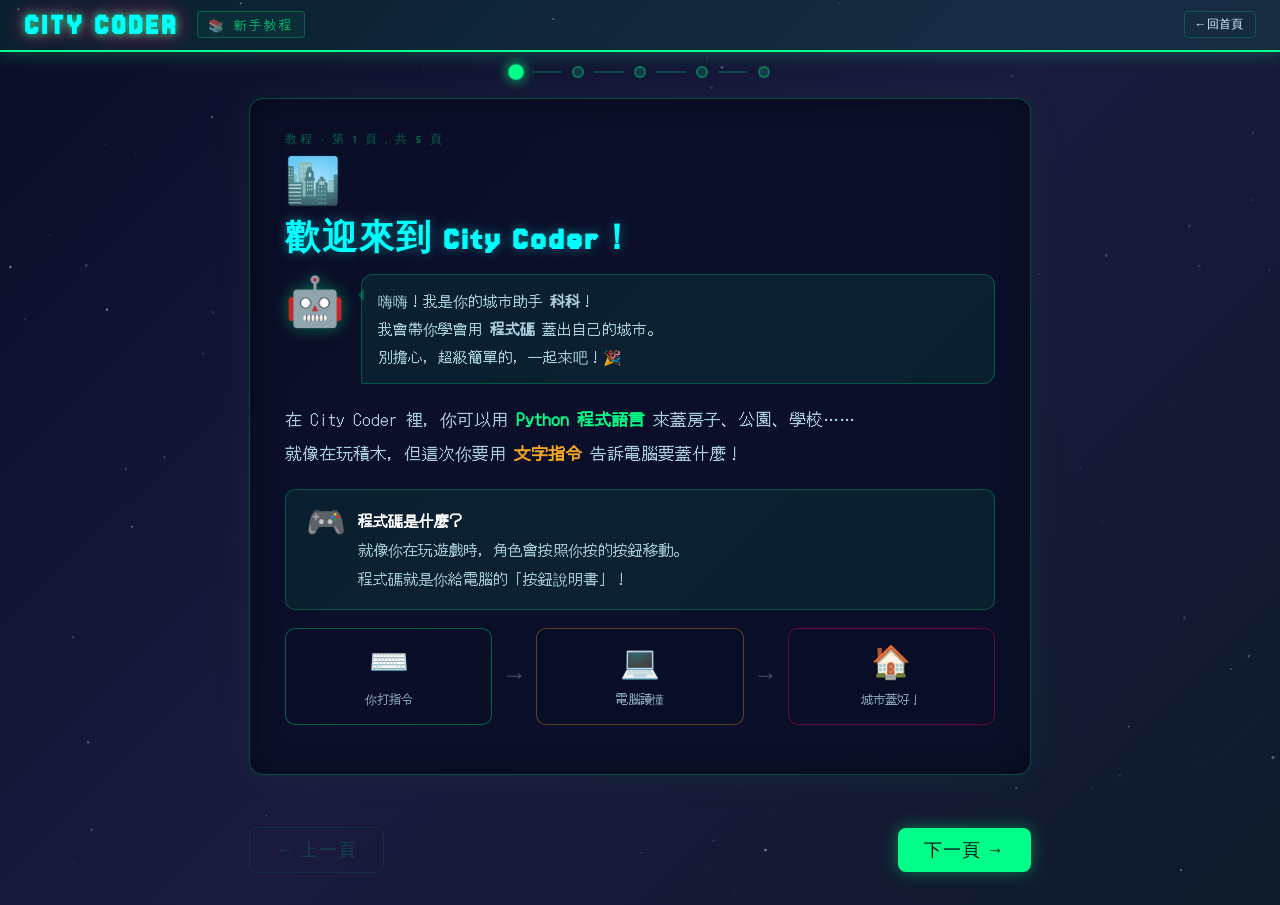
<file: tutorial.html>
<!DOCTYPE html>
<html lang="zh-TW">
<head>
    <meta charset="UTF-8">
    <meta name="viewport" content="width=device-width, initial-scale=1.0">
    <title>新手教程 — City Coder</title>
    <link rel="icon" href="assets/images/logo.png" type="image/png">
    <link rel="preconnect" href="https://fonts.googleapis.com">
    <link rel="preconnect" href="https://fonts.gstatic.com" crossorigin>
    <link href="https://fonts.googleapis.com/css2?family=Jersey+15&family=Oxanium:wght@200..800&family=DotGothic16&family=Reddit+Sans:ital,wght@0,200..900;1,200..900&display=swap" rel="stylesheet">
    <link rel="stylesheet" href="tutorial-style.css">
    <link rel="stylesheet" href="responsive.css">
</head>
<body>

<canvas id="stars-canvas"></canvas>

<header class="header">
    <a href="index.html"><h1>CITY CODER</h1></a>
    <span class="header-badge">📚 新手教程</span>
    <a class="header-back" href="index.html">← 回首頁</a>
</header>

<!-- Progress indicator -->
<div class="progress-bar" id="progressBar"></div>

<!-- ════════════════════════════════════════════
     SLIDES
════════════════════════════════════════════ -->
<div class="slides-wrap">

    <!-- ── Slide 0: Welcome ── -->
    <div class="slide active" id="slide-0">
        <div class="card">
            <span class="slide-num">教程 · 第 1 頁，共 5 頁</span>
            <span class="slide-emoji">🏙️</span>
            <h2 class="slide-title">歡迎來到 City Coder！</h2>
            <div class="mascot-row">
                <span class="mascot-icon">🤖</span>
                <div class="mascot-bubble">
                    嗨嗨！我是你的城市助手 <strong>科科</strong>！<br>
                    我會帶你學會用 <strong>程式碼</strong> 蓋出自己的城市。<br>
                    別擔心，超級簡單的，一起來吧！🎉
                </div>
            </div>
            <p class="slide-desc">
                在 City Coder 裡，你可以用 <span class="hl-green">Python 程式語言</span> 來蓋房子、公園、學校……<br>
                就像在玩積木，但這次你要用 <strong>文字指令</strong> 告訴電腦要蓋什麼！
            </p>
            <div class="analogy-box green">
                <span class="analogy-icon">🎮</span>
                <div class="analogy-text">
                    <strong>程式碼是什麼？</strong><br>
                    就像你在玩遊戲時，角色會按照你按的按鈕移動。<br>
                    程式碼就是你給電腦的「按鈕說明書」！
                </div>
            </div>
            <div class="flow-row">
                <div class="flow-box green">
                    <span class="fb-icon">⌨️</span>
                    <span class="fb-label">你打指令</span>
                </div>
                <span class="flow-arrow">→</span>
                <div class="flow-box orange">
                    <span class="fb-icon">💻</span>
                    <span class="fb-label">電腦讀懂</span>
                </div>
                <span class="flow-arrow">→</span>
                <div class="flow-box pink">
                    <span class="fb-icon">🏠</span>
                    <span class="fb-label">城市蓋好！</span>
                </div>
            </div>
        </div>
    </div>

    <!-- ── Slide 1: Functions ── -->
    <div class="slide" id="slide-1">
        <div class="card">
            <span class="slide-num">教程 · 第 2 頁，共 5 頁</span>
            <span class="slide-emoji">✨</span>
            <h2 class="slide-title">函式：你的魔法咒語</h2>
            <div class="mascot-row">
                <span class="mascot-icon">🤖</span>
                <div class="mascot-bubble">
                    <strong>函式（function）</strong> 就像是一個魔法咒語！<br>
                    你喊出咒語的名字，電腦就會照著做！✨
                </div>
            </div>
            <p class="slide-desc">
                在 City Coder 裡，每種建築都有自己的函式名字：
            </p>
            <div class="analogy-box orange">
                <span class="analogy-icon">🏠</span>
                <div class="analogy-text">
                    <strong>build_house</strong> → 蓋一棟房子<br>
                    <strong>build_park</strong> → 建造公園<br>
                    <strong>build_school</strong> → 蓋一間學校
                </div>
            </div>
            <p class="slide-desc">
                每個函式後面都要加上 <span class="hl-green">( )</span>（括號），<br>
                括號裡面放的是你想告訴電腦的 <strong>細節資訊</strong>，叫做「參數」：
            </p>
            <div class="code-demo">
                <div class="code-demo-bar">
                    <span class="dot-r"></span><span class="dot-y"></span><span class="dot-g"></span>
                    city_builder.py
                </div>
                <div class="code-lines">
                    <div class="cl"><span class="comment"># 在第 40 列、第 40 欄蓋一棟叫「小明的家」的房子</span></div>
                    <div class="cl">
                        <span class="fn">build_house</span><span class="paren">(</span><span class="num">40</span><span class="paren">,</span>
                        <span class="num">40</span><span class="paren">,</span>
                        name<span class="eq">=</span><span class="str">"小明的家"</span><span class="paren">)</span>
                    </div>
                </div>
            </div>
            <div style="display:flex; flex-wrap:wrap; gap:8px; margin:0.6rem 0;">
                <span class="ann-label blue">🔵 build_house = 函式名稱</span>
                <span class="ann-label orange">🟠 40, 40 = 位置（列, 欄）</span>
                <span class="ann-label pink">🔴 "小明的家" = 名字標籤</span>
            </div>
            <div class="analogy-box blue">
                <span class="analogy-icon">🍕</span>
                <div class="analogy-text">
                    <strong>比喻：</strong> 就像點披薩一樣！<br>
                    <code>訂披薩(尺寸=大, 口味="夏威夷")</code><br>
                    函式是「訂披薩」，括號裡是你的要求！
                </div>
            </div>
        </div>
    </div>

    <!-- ── Slide 2: Variables ── -->
    <div class="slide" id="slide-2">
        <div class="card">
            <span class="slide-num">教程 · 第 3 頁，共 5 頁</span>
            <span class="slide-emoji">🗃️</span>
            <h2 class="slide-title">變數：幫東西取名字</h2>
            <div class="mascot-row">
                <span class="mascot-icon">🤖</span>
                <div class="mascot-bubble">
                    <strong>變數（variable）</strong> 就像一個有名字的箱子！<br>
                    你可以把數字或文字放進去，之後直接叫它的名字來用！🗃️
                </div>
            </div>
            <p class="slide-desc">
                比如說你想在地圖上蓋很多棟房子，都在差不多的地方——<br>
                與其每次都打一遍座標，不如把它存進一個「箱子」：
            </p>
            <div class="code-demo">
                <div class="code-demo-bar">
                    <span class="dot-r"></span><span class="dot-y"></span><span class="dot-g"></span>
                    city_builder.py
                </div>
                <div class="code-lines">
                    <div class="cl"><span class="comment"># 把「中心位置」存進變數</span></div>
                    <div class="cl"><span class="var">center_row</span> <span class="eq">=</span> <span class="num">40</span></div>
                    <div class="cl"><span class="var">center_col</span> <span class="eq">=</span> <span class="num">40</span></div>
                    <div class="cl"></div>
                    <div class="cl"><span class="comment"># 用變數來蓋房子</span></div>
                    <div class="cl">
                        <span class="fn">build_house</span><span class="paren">(</span><span class="var">center_row</span><span class="paren">,</span>
                        <span class="var">center_col</span><span class="paren">,</span>
                        name<span class="eq">=</span><span class="str">"第一棟"</span><span class="paren">)</span>
                    </div>
                    <div class="cl">
                        <span class="fn">build_house</span><span class="paren">(</span><span class="var">center_row</span> <span class="eq">+</span> <span class="num">1</span><span class="paren">,</span>
                        <span class="var">center_col</span><span class="paren">,</span>
                        name<span class="eq">=</span><span class="str">"第二棟"</span><span class="paren">)</span>
                    </div>
                    <div class="cl">
                        <span class="fn">build_house</span><span class="paren">(</span><span class="var">center_row</span> <span class="eq">+</span> <span class="num">2</span><span class="paren">,</span>
                        <span class="var">center_col</span><span class="paren">,</span>
                        name<span class="eq">=</span><span class="str">"第三棟"</span><span class="paren">)</span>
                    </div>
                </div>
            </div>
            <div class="analogy-box green">
                <span class="analogy-icon">🗃️</span>
                <div class="analogy-text">
                    <strong>變數小技巧：</strong><br>
                    <strong>center_row = 40</strong> 代表「把 40 這個數字，放進叫做 center_row 的箱子」<br>
                    以後你只要說 <strong>center_row</strong>，電腦就知道是 40 了！
                </div>
            </div>
            <div class="try-panel">
                <div class="try-panel-title">🧠 動動腦：以下哪個是正確的變數名稱寫法？</div>
                <div class="quiz-wrap" id="quiz-var">
                    <div class="quiz-options">
                        <div class="qopt" onclick="checkQuiz('quiz-var', this, false)">
                            <span class="opt-letter">A</span>
                            <span>1myVar = 10</span>
                        </div>
                        <div class="qopt" onclick="checkQuiz('quiz-var', this, true)">
                            <span class="opt-letter">B</span>
                            <span>my_city = 40</span>
                        </div>
                        <div class="qopt" onclick="checkQuiz('quiz-var', this, false)">
                            <span class="opt-letter">C</span>
                            <span>my city = 40</span>
                        </div>
                    </div>
                    <div class="quiz-feedback" id="quiz-var-fb"></div>
                </div>
            </div>
        </div>
    </div>

    <!-- ── Slide 3: Running code ── -->
    <div class="slide" id="slide-3">
        <div class="card">
            <span class="slide-num">教程 · 第 4 頁，共 5 頁</span>
            <span class="slide-emoji">▶️</span>
            <h2 class="slide-title">如何執行程式碼？</h2>
            <div class="mascot-row">
                <span class="mascot-icon">🤖</span>
                <div class="mascot-bubble">
                    好了！你學會寫指令了。現在讓我告訴你怎麼讓電腦執行它，<br>
                    然後在右邊地圖上看到你的城市長出來！🗺️
                </div>
            </div>
            <div class="run-demo" id="runDemo">
                <div class="run-step" id="rs0">
                    <span class="run-step-num">①</span>
                    <div class="run-step-body">
                        在左邊的 <strong>編輯器</strong> 裡打上你的程式碼<br>
                        例如：<code style="color:#4ea8d4; font-size:0.88rem;">build_house(40, 40, name="我的家")</code>
                    </div>
                </div>
                <div class="run-step" id="rs1">
                    <span class="run-step-num">②</span>
                    <div class="run-step-body">
                        按下左下角的綠色 <strong>▶ 執行</strong> 按鈕
                        <span class="tag tag-green">或按 Ctrl + Enter</span>
                    </div>
                </div>
                <div class="run-step" id="rs2">
                    <span class="run-step-num">③</span>
                    <div class="run-step-body">
                        電腦會讀你的程式，在右邊的 <strong>3D 地圖</strong> 上蓋出建築！
                    </div>
                </div>
                <div class="run-step" id="rs3">
                    <span class="run-step-num">④</span>
                    <div class="run-step-body">
                        下方的 <strong>輸出紀錄</strong> 會告訴你每一行是成功了
                        <span class="tag tag-green">✓ 成功</span> 還是有錯
                        <span class="tag tag-orange">⚠ 錯誤</span>
                    </div>
                </div>
            </div>
            <p class="slide-desc" style="margin-top:1rem;">輸出紀錄長這樣：</p>
            <div class="output-preview">
                <div class="op-info">▸ 開始執行 Python 程式碼…</div>
                <div class="op-ok">✓ 第 1 行：build_house() → house</div>
                <div class="op-ok">✓ 第 2 行：build_park() → park</div>
                <div class="op-err">✗ 第 3 行：build_house() — 函式需要指定 row 和 col</div>
                <div class="op-ok">▸ 完成！共建造 2 個設施，1 個錯誤</div>
            </div>
            <div class="analogy-box pink">
                <span class="analogy-icon">💡</span>
                <div class="analogy-text">
                    <strong>有錯誤也沒關係！</strong><br>
                    程式師每天都會犯錯，再修改就好了。<br>
                    看看錯誤訊息說的是哪一行，去那行改一改再執行！
                </div>
            </div>
        </div>
    </div>

    <!-- ── Slide 4: Ready to go! ── -->
    <div class="slide" id="slide-4">
        <div class="card">
            <span class="slide-num">教程 · 第 5 頁，共 5 頁</span>
            <span class="slide-emoji">🚀</span>
            <h2 class="slide-title">你已經準備好了！</h2>
            <div class="mascot-row">
                <span class="mascot-icon">🤖</span>
                <div class="mascot-bubble">
                    哇！你學了函式、變數，還知道怎麼執行程式。<br>
                    現在就去蓋屬於你的未來城市吧！ 💪
                </div>
            </div>
            <p class="slide-desc">
                這是所有你可以使用的 <span class="hl-green">建築指令</span>。<br>
                記得每個指令都要填上 <strong>row（列）</strong> 和 <strong>col（欄）</strong>！
            </p>
            <div style="display:flex; flex-wrap:wrap; gap:8px; margin: 0.5rem 0 1.2rem;">
                <span class="chip">🏠 build_house</span>
                <span class="chip">🌳 build_park</span>
                <span class="chip">📖 build_library</span>
                <span class="chip">🏫 build_school</span>
                <span class="chip">🏥 build_hospital</span>
                <span class="chip">🏪 build_shop</span>
                <span class="chip">⛲ build_fountain</span>
                <span class="chip">🛣️ build_road</span>
                <span class="chip">⚡ build_power_tower</span>
                <span class="chip">💡 build_streetlight</span>
                <span class="chip">🗑️ clear_all</span>
            </div>
            <p class="slide-desc">快速複習一下，試試看這段程式碼：</p>
            <div class="code-demo">
                <div class="code-demo-bar">
                    <span class="dot-r"></span><span class="dot-y"></span><span class="dot-g"></span>
                    city_builder.py
                </div>
                <div class="code-lines">
                    <div class="cl"><span class="comment"># 蓋一個小社區</span></div>
                    <div class="cl">
                        <span class="fn">build_house</span><span class="paren">(</span><span class="num">40</span><span class="paren">,</span>
                        <span class="num">40</span><span class="paren">,</span> name<span class="eq">=</span><span class="str">"我的家"</span><span class="paren">)</span>
                    </div>
                    <div class="cl">
                        <span class="fn">build_park</span><span class="paren">(</span><span class="num">41</span><span class="paren">,</span>
                        <span class="num">40</span><span class="paren">,</span> name<span class="eq">=</span><span class="str">"社區公園"</span><span class="paren">)</span>
                    </div>
                    <div class="cl">
                        <span class="fn">build_school</span><span class="paren">(</span><span class="num">40</span><span class="paren">,</span>
                        <span class="num">42</span><span class="paren">,</span> name<span class="eq">=</span><span class="str">"我的學校"</span><span class="paren">)</span>
                    </div>
                    <div class="cl">
                        <span class="fn">build_road</span><span class="paren">(</span><span class="num">40</span><span class="paren">,</span>
                        <span class="num">41</span><span class="paren">,</span> <span class="str">"h"</span><span class="paren">)</span>
                    </div>
                    <div class="cl">
                        <span class="fn">build_streetlight</span><span class="paren">(</span><span class="num">39</span><span class="paren">,</span>
                        <span class="num">41</span><span class="paren">)</span>
                    </div>
                </div>
            </div>
            <div class="analogy-box green">
                <span class="analogy-icon">🗺️</span>
                <div class="analogy-text">
                    <strong>小提示：</strong> 在地圖上移動滑鼠可以看到每個格子的 <strong>row, col</strong> 座標！<br>
                    右鍵拖曳可以旋轉視角，左鍵拖曳平移，滾輪縮放。
                </div>
            </div>
        </div>
    </div>

</div>

<!-- Navigation -->
<div class="nav-row" id="navRow">
    <button class="nav-btn prev" id="btnPrev" onclick="changeSlide(-1)" disabled>← 上一頁</button>
    <button class="nav-btn next" id="btnNext" onclick="changeSlide(1)">下一頁 →</button>
</div>

<script src="tutorial.js"></script>
</body>
</html>
</file>
<file: tutorial-style.css>
/* ── Reset & base ── */
*, *::before, *::after { box-sizing: border-box; margin: 0; padding: 0; }
html { scroll-behavior: smooth; }
body {
    font-family: 'Oxanium', sans-serif;
    background: linear-gradient(135deg, #0a0e27 0%, #1a1a3e 50%, #0d1b2a 100%);
    color: #e0f7ff;
    min-height: 100vh;
    overflow-x: hidden;
}

/* ── Starfield background ── */
#stars-canvas {
    position: fixed;
    inset: 0;
    z-index: 0;
    pointer-events: none;
}

/* ── Header ── */
.header {
    font-family: 'Jersey 15', sans-serif;
    background: rgba(0, 255, 136, 0.08);
    border-bottom: 2px solid #00ff88;
    padding: 0.55rem 1.5rem;
    display: flex;
    align-items: center;
    gap: 1.2rem;
    box-shadow: 0 0 20px rgba(0, 255, 136, 0.3);
    position: relative;
    z-index: 10;
}
.header h1 {
    font-size: 2rem;
    text-shadow: 0 0 10px #00ff88, 0 0 20px #ff006e;
    letter-spacing: 3px;
    color: #00ffff;
    text-decoration: none;
}
.header a { color: inherit; text-decoration: none; }
.header-badge {
    font-family: 'DotGothic16', monospace;
    font-size: 0.8rem;
    color: rgba(0, 255, 136, 0.6);
    letter-spacing: 2px;
    border: 1px solid rgba(0, 255, 136, 0.25);
    padding: 3px 10px;
    border-radius: 4px;
    background: rgba(0, 255, 136, 0.05);
}
.header-back {
    margin-left: auto;
    font-family: 'Oxanium', monospace;
    font-size: 0.75rem;
    color: rgba(0, 255, 136, 0.5);
    text-decoration: none;
    padding: 4px 12px;
    border: 1px solid rgba(0, 255, 136, 0.2);
    border-radius: 4px;
    transition: all 0.2s;
}
.header-back:hover {
    color: #00ff88;
    border-color: #00ff88;
    background: rgba(0, 255, 136, 0.08);
}

/* ── Progress dots ── */
.progress-bar {
    position: relative;
    z-index: 10;
    display: flex;
    justify-content: center;
    align-items: center;
    gap: 10px;
    padding: 14px 0 8px;
}
.prog-dot {
    width: 12px;
    height: 12px;
    border-radius: 50%;
    background: rgba(0, 255, 136, 0.15);
    border: 2px solid rgba(0, 255, 136, 0.3);
    transition: all 0.4s;
    cursor: pointer;
}
.prog-dot.active {
    background: #00ff88;
    border-color: #00ff88;
    box-shadow: 0 0 10px #00ff88;
    transform: scale(1.3);
}
.prog-dot.done {
    background: rgba(0, 255, 136, 0.5);
    border-color: rgba(0, 255, 136, 0.6);
}
.prog-connector {
    width: 30px;
    height: 2px;
    background: rgba(0, 255, 136, 0.2);
    transition: background 0.4s;
}
.prog-connector.done { background: rgba(0, 255, 136, 0.5); }

/* ── Slide container ── */
.slides-wrap {
    position: relative;
    z-index: 5;
    width: 100%;
    max-width: 820px;
    margin: 0 auto;
    padding: 0 1.2rem 2rem;
}
.slide {
    display: none;
    animation: slideIn 0.4s ease;
}
.slide.active { display: block; }
@keyframes slideIn {
    from { opacity: 0; transform: translateY(18px); }
    to   { opacity: 1; transform: translateY(0); }
}

/* ── Slide card ── */
.card {
    background: rgba(10, 14, 39, 0.82);
    border: 1px solid rgba(0, 255, 136, 0.25);
    border-radius: 14px;
    padding: 2rem 2.2rem;
    margin-top: 0.8rem;
    box-shadow: 0 0 40px rgba(0, 255, 136, 0.06), inset 0 0 30px rgba(0, 0, 0, 0.4);
    backdrop-filter: blur(6px);
}
.slide-num {
    font-family: 'Jersey 15', monospace;
    font-size: 0.78rem;
    letter-spacing: 3px;
    color: rgba(0, 255, 136, 0.35);
    text-transform: uppercase;
    margin-bottom: 0.35rem;
    display: block;
}
.slide-title {
    font-family: 'Jersey 15', sans-serif;
    font-size: 2.2rem;
    color: #00ffff;
    text-shadow: 0 0 12px rgba(0, 255, 255, 0.4);
    letter-spacing: 2px;
    line-height: 1.2;
    margin-bottom: 0.5rem;
}
.slide-emoji {
    font-size: 2.8rem;
    display: block;
    margin-bottom: 0.5rem;
}
.slide-desc {
    font-family: 'DotGothic16', sans-serif;
    font-size: 1.05rem;
    color: rgba(200, 240, 255, 0.85);
    line-height: 2;
    margin-bottom: 1.2rem;
}
.slide-desc strong { color: #f5a623; }
.slide-desc .hl-green { color: #00ff88; font-weight: 700; }
.slide-desc .hl-pink  { color: #ff006e; font-weight: 700; }
.slide-desc .hl-blue  { color: #4ea8d4; font-weight: 700; }

/* ── Analogy boxes ── */
.analogy-box {
    border-radius: 10px;
    padding: 1rem 1.2rem;
    margin: 1rem 0;
    display: flex;
    gap: 12px;
    align-items: flex-start;
}
.analogy-box.green  { background: rgba(0, 255, 136, 0.07);  border: 1px solid rgba(0, 255, 136, 0.25); }
.analogy-box.orange { background: rgba(245, 166, 35, 0.07); border: 1px solid rgba(245, 166, 35, 0.25); }
.analogy-box.pink   { background: rgba(255, 0, 110, 0.07);  border: 1px solid rgba(255, 0, 110, 0.25); }
.analogy-box.blue   { background: rgba(78, 168, 212, 0.07); border: 1px solid rgba(78, 168, 212, 0.25); }
.analogy-icon {
    font-size: 2rem;
    flex-shrink: 0;
    line-height: 1;
    margin-top: 2px;
}
.analogy-text {
    font-family: 'DotGothic16', sans-serif;
    font-size: 0.95rem;
    color: rgba(200, 240, 255, 0.8);
    line-height: 1.9;
}
.analogy-text strong { color: #fff; }

/* ── Code demo block ── */
.code-demo {
    background: #08080f;
    border: 1px solid rgba(0, 255, 136, 0.22);
    border-radius: 8px;
    overflow: hidden;
    margin: 1.1rem 0;
    box-shadow: 0 4px 20px rgba(0, 0, 0, 0.5);
}
.code-demo-bar {
    background: rgba(0, 255, 136, 0.07);
    border-bottom: 1px solid rgba(0, 255, 136, 0.15);
    padding: 6px 14px;
    display: flex;
    align-items: center;
    gap: 8px;
    font-size: 10px;
    letter-spacing: 1px;
    color: rgba(0, 255, 136, 0.45);
    font-family: 'Oxanium', monospace;
}
.dot-r { width: 8px; height: 8px; border-radius: 50%; background: #ff5f57; }
.dot-y { width: 8px; height: 8px; border-radius: 50%; background: #ffbd2e; }
.dot-g { width: 8px; height: 8px; border-radius: 50%; background: #28ca41; }
.code-lines {
    padding: 1rem 1.2rem;
    font-family: 'Oxanium', monospace;
    font-size: 0.95rem;
    line-height: 2;
    counter-reset: ln;
}
.cl {
    display: flex;
    gap: 14px;
    counter-increment: ln;
}
.cl::before {
    content: counter(ln);
    color: rgba(0, 255, 136, 0.2);
    min-width: 18px;
    text-align: right;
    user-select: none;
    font-size: 0.8rem;
    margin-top: 2px;
}
.cl .comment { color: #5a7a5a; font-style: italic; }
.cl .fn      { color: #4ea8d4; }
.cl .paren   { color: rgba(200, 200, 200, 0.6); }
.cl .num     { color: #f5a623; }
.cl .str     { color: #e05050; }
.cl .kw      { color: #c792ea; }
.cl .var     { color: #00ff88; }
.cl .eq      { color: rgba(200, 200, 200, 0.5); }

/* ── Annotation labels ── */
.ann-label {
    display: inline-flex;
    align-items: center;
    gap: 6px;
    font-family: 'DotGothic16', sans-serif;
    font-size: 0.82rem;
    padding: 4px 10px;
    border-radius: 20px;
    margin: 4px 4px 0 0;
    white-space: nowrap;
}
.ann-label.blue   { background: rgba(78, 168, 212, 0.15); color: #4ea8d4; border: 1px solid rgba(78, 168, 212, 0.3); }
.ann-label.orange { background: rgba(245, 166, 35, 0.15);  color: #f5a623; border: 1px solid rgba(245, 166, 35, 0.3); }
.ann-label.pink   { background: rgba(255, 0, 110, 0.15);   color: #ff6ea0; border: 1px solid rgba(255, 0, 110, 0.3); }
.ann-label.green  { background: rgba(0, 255, 136, 0.10);   color: #00ff88; border: 1px solid rgba(0, 255, 136, 0.3); }

/* ── Step-by-step run demo ── */
.run-demo {
    display: flex;
    flex-direction: column;
    gap: 10px;
    margin: 1.1rem 0;
}
.run-step {
    display: flex;
    align-items: flex-start;
    gap: 14px;
    opacity: 0.35;
    transition: opacity 0.5s, transform 0.4s;
    transform: translateX(-8px);
}
.run-step.visible {
    opacity: 1;
    transform: translateX(0);
}
.run-step-num {
    font-family: 'Jersey 15', monospace;
    font-size: 1.4rem;
    color: #00ff88;
    min-width: 28px;
    text-align: center;
    text-shadow: 0 0 8px #00ff88;
}
.run-step-body {
    font-family: 'DotGothic16', sans-serif;
    font-size: 0.92rem;
    color: rgba(200, 240, 255, 0.8);
    line-height: 1.9;
    padding-top: 3px;
}
.run-step-body strong { color: #fff; }
.run-step-body .tag {
    display: inline-block;
    font-size: 0.75rem;
    padding: 1px 8px;
    border-radius: 3px;
    margin-left: 4px;
    vertical-align: middle;
}
.tag-green  { background: rgba(0, 255, 136, 0.15); color: #00ff88; border: 1px solid rgba(0, 255, 136, 0.3); }
.tag-orange { background: rgba(245, 166, 35, 0.15); color: #f5a623; border: 1px solid rgba(245, 166, 35, 0.3); }

/* ── Output log preview ── */
.output-preview {
    background: #050810;
    border: 1px solid rgba(0, 200, 255, 0.2);
    border-radius: 8px;
    padding: 10px 14px;
    font-family: 'Oxanium', monospace;
    font-size: 0.85rem;
    line-height: 2;
    margin: 0.6rem 0;
}
.op-info { color: #00c8ff; }
.op-ok   { color: #00ff88; }
.op-warn { color: #f5a623; }
.op-err  { color: #ff006e; }

/* ── Try / quiz panel ── */
.try-panel {
    background: rgba(0, 255, 136, 0.04);
    border: 1px dashed rgba(0, 255, 136, 0.3);
    border-radius: 10px;
    padding: 1.1rem 1.3rem;
    margin: 1.1rem 0;
}
.try-panel-title {
    font-family: 'Jersey 15', sans-serif;
    font-size: 1.1rem;
    color: #f5a623;
    margin-bottom: 0.5rem;
    letter-spacing: 1px;
}

/* ── Function chips ── */
.chip {
    font-family: 'Oxanium', monospace;
    font-size: 0.8rem;
    padding: 4px 12px;
    border-radius: 20px;
    background: rgba(78, 168, 212, 0.1);
    border: 1px solid rgba(78, 168, 212, 0.3);
    color: #4ea8d4;
    cursor: default;
    transition: all 0.15s;
    user-select: none;
    display: inline-block;
}
.chip:hover {
    background: rgba(78, 168, 212, 0.2);
    border-color: #4ea8d4;
    transform: translateY(-1px);
}

/* ── Quiz ── */
.quiz-wrap { margin: 1rem 0; }
.quiz-options {
    display: flex;
    flex-direction: column;
    gap: 8px;
}
.qopt {
    font-family: 'DotGothic16', sans-serif;
    font-size: 0.9rem;
    padding: 10px 16px;
    border-radius: 8px;
    border: 1px solid rgba(0, 255, 136, 0.2);
    background: rgba(0, 0, 0, 0.3);
    color: rgba(200, 240, 255, 0.7);
    cursor: pointer;
    transition: all 0.18s;
    display: flex;
    align-items: center;
    gap: 10px;
}
.qopt:hover    { border-color: #00ff88; color: #fff; background: rgba(0, 255, 136, 0.06); }
.qopt.correct  { border-color: #00ff88; background: rgba(0, 255, 136, 0.12); color: #00ff88; }
.qopt.wrong    { border-color: #ff006e; background: rgba(255, 0, 110, 0.08); color: #ff6090; }
.qopt .opt-letter {
    font-family: 'Jersey 15', monospace;
    font-size: 1rem;
    min-width: 22px;
    text-align: center;
}
.quiz-feedback {
    font-family: 'DotGothic16', sans-serif;
    font-size: 0.95rem;
    margin-top: 10px;
    padding: 10px 14px;
    border-radius: 8px;
    display: none;
    line-height: 1.8;
}
.quiz-feedback.show { display: block; animation: slideIn 0.3s; }
.quiz-feedback.ok   { background: rgba(0, 255, 136, 0.08); color: #00ff88; border: 1px solid rgba(0, 255, 136, 0.3); }
.quiz-feedback.bad  { background: rgba(255, 0, 110, 0.08); color: #ff6090; border: 1px solid rgba(255, 0, 110, 0.3); }

/* ── Navigation buttons ── */
.nav-row {
    position: relative;
    z-index: 10;
    display: flex;
    justify-content: space-between;
    align-items: center;
    padding: 1.2rem 1.2rem 2rem;
    max-width: 820px;
    margin: 0 auto;
}
.nav-btn {
    font-family: 'Jersey 15', sans-serif;
    font-size: 1.1rem;
    letter-spacing: 1px;
    border: none;
    border-radius: 8px;
    padding: 10px 26px;
    cursor: pointer;
    transition: all 0.15s;
    display: flex;
    align-items: center;
    gap: 8px;
}
.nav-btn.prev {
    background: transparent;
    color: rgba(0, 255, 136, 0.6);
    border: 1px solid rgba(0, 255, 136, 0.3);
}
.nav-btn.prev:hover { color: #00ff88; border-color: #00ff88; }
.nav-btn.next {
    background: #00ff88;
    color: #040e12;
    box-shadow: 0 0 16px rgba(0, 255, 136, 0.4);
}
.nav-btn.next:hover {
    background: #33ffaa;
    box-shadow: 0 0 28px rgba(0, 255, 136, 0.65);
    transform: translateY(-1px);
}
.nav-btn.finish {
    background: linear-gradient(135deg, #ff006e, #ff4090);
    color: #fff;
    box-shadow: 0 0 16px rgba(255, 0, 110, 0.4);
    font-size: 1.2rem;
    padding: 12px 32px;
}
.nav-btn.finish:hover {
    transform: translateY(-2px);
    box-shadow: 0 0 32px rgba(255, 0, 110, 0.65);
}
.nav-btn:disabled { opacity: 0.3; pointer-events: none; }

/* ── Mascot / speech bubble ── */
.mascot-row {
    display: flex;
    align-items: flex-start;
    gap: 16px;
    margin: 0.8rem 0 1.2rem;
}
.mascot-bubble {
    background: rgba(0, 255, 136, 0.07);
    border: 1px solid rgba(0, 255, 136, 0.25);
    border-radius: 12px 12px 12px 2px;
    padding: 12px 16px;
    font-family: 'DotGothic16', sans-serif;
    font-size: 0.92rem;
    color: rgba(200, 240, 255, 0.85);
    line-height: 1.9;
    flex: 1;
    position: relative;
}
.mascot-bubble::before {
    content: '';
    position: absolute;
    left: -10px;
    top: 14px;
    border: 6px solid transparent;
    border-right-color: rgba(0, 255, 136, 0.25);
}
.mascot-icon {
    font-size: 3rem;
    flex-shrink: 0;
    filter: drop-shadow(0 0 8px rgba(0, 255, 136, 0.4));
}

/* ── Flow diagram (slide 1) ── */
.flow-row {
    display: flex;
    align-items: center;
    gap: 10px;
    flex-wrap: wrap;
    margin: 1.1rem 0;
    justify-content: center;
}
.flow-box {
    background: rgba(10, 14, 39, 0.8);
    border-radius: 10px;
    padding: 14px 18px;
    text-align: center;
    min-width: 110px;
    flex: 1;
}
.flow-box .fb-icon  { font-size: 2rem; display: block; margin-bottom: 5px; }
.flow-box .fb-label {
    font-family: 'DotGothic16', sans-serif;
    font-size: 0.78rem;
    color: rgba(200, 240, 255, 0.7);
    line-height: 1.7;
}
.flow-box.green  { border: 1px solid rgba(0, 255, 136, 0.35); }
.flow-box.orange { border: 1px solid rgba(245, 166, 35, 0.35); }
.flow-box.pink   { border: 1px solid rgba(255, 0, 110, 0.35); }
.flow-arrow { font-size: 1.5rem; color: rgba(200, 240, 255, 0.3); }

/* ── Typing / cursor animation ── */
.typed-line {
    display: inline-block;
    overflow: hidden;
    white-space: nowrap;
    border-right: 2px solid #00ff88;
    width: 0;
    animation: typing 1.2s steps(30) 0.3s forwards, blink 0.7s step-end infinite;
}
@keyframes typing {
    to { width: 100%; }
}
@keyframes blink {
    50% { border-color: transparent; }
}

/* ── Responsive ── */
@media (max-width: 600px) {
    .card          { padding: 1.3rem 1.1rem; }
    .slide-title   { font-size: 1.7rem; }
    .flow-row      { flex-direction: column; }
    .flow-arrow    { transform: rotate(90deg); }
}
</file>
<file: responsive.css>
/* ═══════════════════════════════════════════════════════════════
   responsive.css — CodeScape mobile & tablet layout
   Include this AFTER all other CSS files in each page.
═══════════════════════════════════════════════════════════════ */

/* ── Touch-action: prevent accidental zoom on double-tap ──── */
button, .lib-fn-card, .ai-suggestion, .qopt, .ls-quiz-opt, .db-opt {
    touch-action: manipulation;
}

/* ════════════════════════════════════════════════════════════
   INDEX.HTML  (welcome page)
   Problem: body overflow:hidden cuts content; title too big
════════════════════════════════════════════════════════════ */

/* Allow the welcome page body to scroll on mobile */
body:has(.welcome-container) {
    overflow: auto !important;
    min-height: 100vh;
    height: auto !important;
}

@media (max-width: 600px) {
    .welcome-container {
        padding: 2rem 1.2rem 3rem;
        min-height: 100dvh;
        justify-content: center;
    }

    .welcome-logo {
        width: 130px;
        height: 130px;
        margin-bottom: 1.2rem;
    }

    .welcome-title {
        font-size: 3.2rem;
        letter-spacing: 3px;
        margin-bottom: 0.6rem;
    }

    .welcome-desc {
        font-size: 1rem;
        margin-bottom: 2rem;
        padding: 0 0.5rem;
    }

    .welcome-btn {
        font-size: 1.4rem;
        padding: 12px 28px;
    }

    .skip-link,
    .readme-link {
        font-size: 0.78rem;
    }
}

@media (min-width: 601px) and (max-width: 900px) {
    .welcome-title { font-size: 4.5rem; }
    .welcome-logo  { width: 170px; height: 170px; }
}


/* ════════════════════════════════════════════════════════════
   TUTORIAL.HTML
   Generally fine — just tweak card padding and font sizes
════════════════════════════════════════════════════════════ */

@media (max-width: 600px) {
    .slide-title  { font-size: 1.6rem; }
    .card         { padding: 1.2rem 1rem; }
    .flow-row     { flex-direction: column; }
    .flow-arrow   { transform: rotate(90deg); }
    .nav-row      { padding: 1rem 1rem 1.5rem; }
    .nav-btn      { font-size: 0.95rem; padding: 9px 18px; }
}


/* ════════════════════════════════════════════════════════════
   APP.HTML — the main editor + 3D map layout
   This is the complex one. We switch from side-by-side to
   a stacked layout with the map taking priority on mobile.
════════════════════════════════════════════════════════════ */

/* ── Tablet: 601–1024px ──────────────────────────────────── */
@media (max-width: 1024px) {
    /* Allow body to scroll so the stacked layout is reachable */
    html, body {
        overflow: auto !important;
        height: auto !important;
    }

    /* Header */
    .header {
        padding: 0.4rem 0.8rem;
        flex-wrap: wrap;
        gap: 0.5rem;
    }

    .header h1 { font-size: 1.8rem; }

    .header-sub .subtitle {
        font-size: 0.6rem;
    }

    #mapClock {
        font-size: 1.1rem;
        padding: 2px 10px;
        margin-left: 0;
    }

    .header-controls {
        gap: 5px;
    }

    #btnGuide, #btnResetGame {
        font-size: 0.62rem;
        padding: 4px 8px;
    }

    /* Stack left + right vertically */
    .container {
        flex-direction: column;
        gap: 0.6rem;
        padding: 0.6rem;
        overflow: visible;
        height: auto;
    }

    /* Editor panel */
    .left-content {
        flex: none;
        width: 100%;
        max-width: 100%;
        min-width: 0;
        height: auto;
    }

    /* CodeMirror: limit height so map is reachable without too much scroll */
    .CodeMirror {
        min-height: 180px !important;
        max-height: 260px !important;
    }

    .cm-wrap {
        height: auto;
        max-height: 260px;
    }

    /* Output panel */
    .output-panel.expanded {
        max-height: 110px;
    }

    /* Library panel: horizontal scroll instead of wrapping */
    .lib-body {
        flex-wrap: nowrap;
        overflow-x: auto;
        overflow-y: hidden;
        max-height: none;
        scrollbar-width: thin;
        scrollbar-color: rgba(0,255,136,0.3) transparent;
    }
    .lib-body::-webkit-scrollbar { height: 3px; }
    .lib-fn-card { flex-shrink: 0; }

    /* Map panel */
    .right-content {
        flex: none;
        width: 100%;
        min-height: 0;
        padding: 6px;
        /* Fixed height so it's usable */
        height: 55vw;
        min-height: 280px;
        max-height: 480px;
    }

    /* Map container fills its parent */
    #mapContainer {
        height: 100%;
        width: 100%;
    }

    /* UI Guide panel: fit the viewport */
    .guide-card {
        max-width: 95%;
        padding: 20px 16px;
    }

    /* Footer */
    .footer {
        padding: 0.3rem 0.8rem;
        font-size: 0.65rem;
    }
    .footer p { display: none; } /* hide copyright text to save space */
}

/* ── Mobile: ≤600px ─────────────────────────────────────── */
@media (max-width: 600px) {
    .header { padding: 0.35rem 0.7rem; gap: 0.4rem; }
    .header h1 { font-size: 1.4rem; letter-spacing: 2px; }
    .header-sub { display: none; } /* hide subtitle row */

    #mapClock { font-size: 1rem; padding: 2px 8px; }

    #btnGuide    { display: none; } /* moved to info modal */
    #btnResetGame { font-size: 0.6rem; padding: 3px 7px; }

    .container { padding: 0.4rem; gap: 0.4rem; }

    /* Tighter editor on mobile */
    .CodeMirror {
        font-size: 11.5px !important;
        min-height: 140px !important;
        max-height: 200px !important;
    }
    .cm-wrap { max-height: 200px; }

    /* Run bar: tighter */
    .run-bar { padding: 5px 7px; gap: 4px; flex-wrap: wrap; }
    .btn      { font-size: 10px; padding: 5px 10px; }
    .run-hint { display: none; }

    /* Confirm popups — keep them usable */
    .confirm-popup { font-size: 0.72rem; padding: 8px 10px; }

    /* Map */
    .right-content {
        height: 60vw;
        min-height: 240px;
        max-height: 360px;
    }

    #mapResetBtn  { font-size: 0.68rem; padding: 5px 10px; top: 8px; right: 8px; }
    #mapHints span { font-size: 0.6rem; }
    #mapHints     { gap: 10px; padding: 4px 10px; }

    /* Output */
    .output-panel.expanded { max-height: 90px; }
    .output-body { font-size: 10px; max-height: 60px; }

    /* Lib panel */
    .lib-body { max-height: none; padding: 4px; }
    .lib-fn-card { padding: 3px 7px; }
    .lib-fn-card .fn-name { font-size: 10px; }
    .lib-fn-card .fn-emoji { font-size: 12px; }

    /* Guide card */
    .guide-card { padding: 16px 12px; }
    .guide-title { font-size: 1.2rem; }
    .guide-item  { font-size: 0.75rem; }
}


/* ════════════════════════════════════════════════════════════
   AI ASSISTANT PANEL — fit smaller screens
════════════════════════════════════════════════════════════ */

@media (max-width: 600px) {
    #aiPanel {
        width: calc(100vw - 20px);
        right: 10px;
        bottom: 80px;
        max-height: 70vh;
        border-radius: 12px;
    }

    #aiBtn {
        width: 46px;
        height: 46px;
        font-size: 1.3rem;
        bottom: 16px;
        right: 16px;
    }

    .ai-msg-bubble { max-width: 88%; font-size: 0.79rem; }
    .ai-markdown .ai-code-block code { font-size: 0.72rem; }
    .ai-markdown .ai-inline-code     { font-size: 0.72rem; }
}

@media (min-width: 601px) and (max-width: 1024px) {
    #aiPanel {
        width: min(360px, calc(100vw - 30px));
        right: 15px;
        bottom: 84px;
    }
}


/* ════════════════════════════════════════════════════════════
   LESSON MODAL — fit smaller screens
════════════════════════════════════════════════════════════ */

@media (max-width: 600px) {
    #lessonModal {
        max-height: 96vh;
        border-radius: 12px;
    }

    .ls-header    { padding: 14px 14px 10px; }
    .ls-header-text h2 { font-size: 1.15rem; }
    .ls-body      { padding: 14px 14px 60px; }

    .ls-concept-box,
    .ls-step-content,
    .ls-quiz-q,
    .ls-quiz-opt  { font-size: 0.82rem; }

    #lessonCodeArea { font-size: 12px; min-height: 100px; }

    .ls-tabs .ls-tab { font-size: 0.65rem; padding: 7px 4px; }

    .ls-btn       { font-size: 0.75rem; padding: 7px 14px; }
}


/* ════════════════════════════════════════════════════════════
   DEBUG MODAL — fit smaller screens
════════════════════════════════════════════════════════════ */

@media (max-width: 600px) {
    #debugModal { border-radius: 12px; }
    .db-header  { padding: 14px 16px 10px; }
    #dbTitle    { font-size: 1.1rem; }
    .db-body    { padding: 14px 16px; }
    .db-code-block,
    .db-opt,
    .db-intro   { font-size: 0.82rem; }
    #dbCodeArea { font-size: 12px; min-height: 100px; }
}


/* ════════════════════════════════════════════════════════════
   TOOLTIP — hide on touch devices (no hover)
════════════════════════════════════════════════════════════ */

@media (hover: none) {
    .fn-tooltip { display: none !important; }
}


/* ════════════════════════════════════════════════════════════
   SAFE AREA INSETS (iPhone notch / home-bar)
════════════════════════════════════════════════════════════ */

@supports (padding-bottom: env(safe-area-inset-bottom)) {
    .footer {
        padding-bottom: calc(0.3rem + env(safe-area-inset-bottom));
    }

    #aiBtn {
        bottom: calc(16px + env(safe-area-inset-bottom));
    }

    #aiPanel {
        bottom: calc(72px + env(safe-area-inset-bottom));
    }
}
</file>
